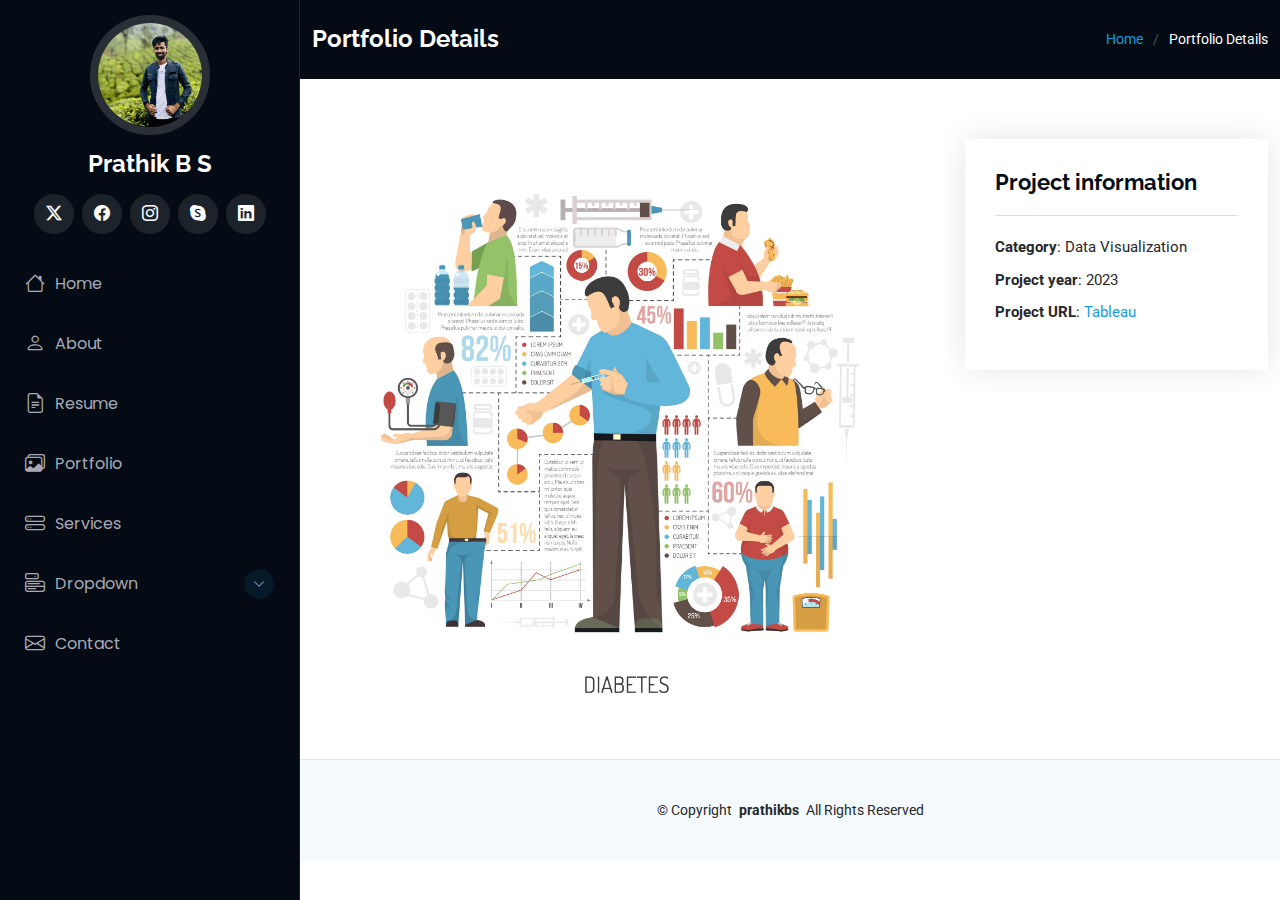
<file: portfolio-details.html>
<!DOCTYPE html>
<html lang="en">

<head>
  <meta charset="utf-8">
  <meta content="width=device-width, initial-scale=1.0" name="viewport">
  <title>Portfolio Details</title>
  <meta content="" name="description">
  <meta content="" name="keywords">

  <!-- Favicons -->
 

  <!-- Fonts -->
  <link href="https://fonts.googleapis.com" rel="preconnect">
  <link href="https://fonts.gstatic.com" rel="preconnect" crossorigin>
  <link href="https://fonts.googleapis.com/css2?family=Roboto:ital,wght@0,100;0,300;0,400;0,500;0,700;0,900;1,100;1,300;1,400;1,500;1,700;1,900&family=Poppins:ital,wght@0,100;0,200;0,300;0,400;0,500;0,600;0,700;0,800;0,900;1,100;1,200;1,300;1,400;1,500;1,600;1,700;1,800;1,900&family=Raleway:ital,wght@0,100;0,200;0,300;0,400;0,500;0,600;0,700;0,800;0,900;1,100;1,200;1,300;1,400;1,500;1,600;1,700;1,800;1,900&display=swap" rel="stylesheet">

  <!-- Vendor CSS Files -->
  <link href="assets/vendor/bootstrap/css/bootstrap.min.css" rel="stylesheet">
  <link href="assets/vendor/bootstrap-icons/bootstrap-icons.css" rel="stylesheet">
  <link href="assets/vendor/aos/aos.css" rel="stylesheet">
  <link href="assets/vendor/glightbox/css/glightbox.min.css" rel="stylesheet">
  <link href="assets/vendor/swiper/swiper-bundle.min.css" rel="stylesheet">

  <!-- Main CSS File -->
  <link href="assets/css/main.css" rel="stylesheet">

  <!-- =======================================================
  * Template Name: iPortfolio
  * Template URL: https://bootstrapmade.com/iportfolio-bootstrap-portfolio-websites-template/
  * Updated: Jun 29 2024 with Bootstrap v5.3.3
  * Author: BootstrapMade.com
  * License: https://bootstrapmade.com/license/
  ======================================================== -->
</head>

<body class="portfolio-details-page">

  <header id="header" class="header dark-background d-flex flex-column">
    <i class="header-toggle d-xl-none bi bi-list"></i>

    <div class="profile-img">
      <img src="assets/img/portfolio/IMG_1587.JPG" alt="" class="img-fluid rounded-circle">
    </div>

    <a href="index.html" class="logo d-flex align-items-center justify-content-center">
      <!-- Uncomment the line below if you also wish to use an image logo -->
      <!-- <img src="assets/img/logo.png" alt=""> -->
      <h1 class="sitename">Prathik B S</h1>
    </a>

    <div class="social-links text-center">
      <a href="#" class="twitter"><i class="bi bi-twitter-x"></i></a>
      <a href="#" class="facebook"><i class="bi bi-facebook"></i></a>
      <a href="#" class="instagram"><i class="bi bi-instagram"></i></a>
      <a href="#" class="google-plus"><i class="bi bi-skype"></i></a>
      <a href="#" class="linkedin"><i class="bi bi-linkedin"></i></a>
    </div>

    <nav id="navmenu" class="navmenu">
      <ul>
        <li><a href="#hero"><i class="bi bi-house navicon"></i>Home</a></li>
        <li><a href="#about"><i class="bi bi-person navicon"></i> About</a></li>
        <li><a href="#resume"><i class="bi bi-file-earmark-text navicon"></i> Resume</a></li>
        <li><a href="#portfolio"><i class="bi bi-images navicon"></i> Portfolio</a></li>
        <li><a href="#services"><i class="bi bi-hdd-stack navicon"></i> Services</a></li>
        <li class="dropdown"><a href="#"><i class="bi bi-menu-button navicon"></i> <span>Dropdown</span> <i class="bi bi-chevron-down toggle-dropdown"></i></a>
          <ul>
            <li><a href="#">Dropdown 1</a></li>
            <li class="dropdown"><a href="#"><span>Deep Dropdown</span> <i class="bi bi-chevron-down toggle-dropdown"></i></a>
              <ul>
                <li><a href="#">Deep Dropdown 1</a></li>
                <li><a href="#">Deep Dropdown 2</a></li>
                <li><a href="#">Deep Dropdown 3</a></li>
                <li><a href="#">Deep Dropdown 4</a></li>
                <li><a href="#">Deep Dropdown 5</a></li>
              </ul>
            </li>
            <li><a href="#">Dropdown 2</a></li>
            <li><a href="#">Dropdown 3</a></li>
            <li><a href="#">Dropdown 4</a></li>
          </ul>
        </li>
        <li><a href="#contact"><i class="bi bi-envelope navicon"></i> Contact</a></li>
      </ul>
    </nav>

  </header>

  <main class="main">

    <!-- Page Title -->
    <div class="page-title dark-background">
      <div class="container d-lg-flex justify-content-between align-items-center">
        <h1 class="mb-2 mb-lg-0">Portfolio Details</h1>
        <nav class="breadcrumbs">
          <ol>
            <li><a href="index.html">Home</a></li>
            <li class="current">Portfolio Details</li>
          </ol>
        </nav>
      </div>
    </div><!-- End Page Title -->

    <!-- Portfolio Details Section -->
    <section id="portfolio-details" class="portfolio-details section">

      <div class="container" data-aos="fade-up" data-aos-delay="100">

        <div class="row gy-4">

          <div class="col-lg-8">
            <div class="portfolio-details-slider swiper init-swiper">

              <script type="application/json" class="swiper-config">
                {
                  "loop": true,
                  "speed": 600,
                  "autoplay": {
                    "delay": 5000
                  },
                  "slidesPerView": "auto",
                  "pagination": {
                    "el": ".swiper-pagination",
                    "type": "bullets",
                    "clickable": true
                  }
                }
              </script>

              <div class="swiper-wrapper align-items-center">

                <div class="swiper-slide">
                  <img src="assets/img/portfolio/diabities.jpg" alt="">
                </div>

                
  <!-- 
                  <div class="swiper-slide">
                    <img src="assets/img/portfolio/product-1.jpg" alt="">
                  </div>

                  <div class="swiper-slide">
                    <img src="assets/img/portfolio/branding-1.jpg" alt="">
                  </div>

                  <div class="swiper-slide">
                    <img src="assets/img/portfolio/books-1.jpg" alt="">
                  </div> -->

              </div>
              <div class="swiper-pagination"></div>
            </div>
          </div>

          <div class="col-lg-4">
            <div class="portfolio-info" data-aos="fade-up" data-aos-delay="200">
              <h3>Project information</h3>
              <ul>
                <li><strong>Category</strong>: Data Visualization</li>
                
                <li><strong>Project year</strong>: 2023</li>
                <li><strong>Project URL</strong>: <a href="https://public.tableau.com/app/profile/prathik.b.s.gowda/viz/Capstone-HealthcarePGP-Diabetesdatadashboard_17279298898590/Dashboard1#1" target="_blank">Tableau</a></li>
              </ul>
            </div>
            <div class="portfolio-description" data-aos="fade-up" data-aos-delay="300">
            </div>
          </div>
        </div>   
      </div>

    </section><!-- /Portfolio Details Section -->

  </main>

  <footer id="footer" class="footer position-relative light-background">

    <div class="container">
      <div class="copyright text-center ">
        <p>© <span>Copyright</span> <strong class="px-1 sitename">prathikbs</strong> <span>All Rights Reserved</span></p>
      </div>

    </div>

  </footer>

  <!-- Scroll Top -->
  <a href="#" id="scroll-top" class="scroll-top d-flex align-items-center justify-content-center"><i class="bi bi-arrow-up-short"></i></a>

  <!-- Preloader -->
  <div id="preloader"></div>

  <!-- Vendor JS Files -->
  <script src="assets/vendor/bootstrap/js/bootstrap.bundle.min.js"></script>
  <script src="assets/vendor/php-email-form/validate.js"></script>
  <script src="assets/vendor/aos/aos.js"></script>
  <script src="assets/vendor/typed.js/typed.umd.js"></script>
  <script src="assets/vendor/purecounter/purecounter_vanilla.js"></script>
  <script src="assets/vendor/waypoints/noframework.waypoints.js"></script>
  <script src="assets/vendor/glightbox/js/glightbox.min.js"></script>
  <script src="assets/vendor/imagesloaded/imagesloaded.pkgd.min.js"></script>
  <script src="assets/vendor/isotope-layout/isotope.pkgd.min.js"></script>
  <script src="assets/vendor/swiper/swiper-bundle.min.js"></script>

  <!-- Main JS File -->
  <script src="assets/js/main.js"></script>

</body>

</html>
</file>
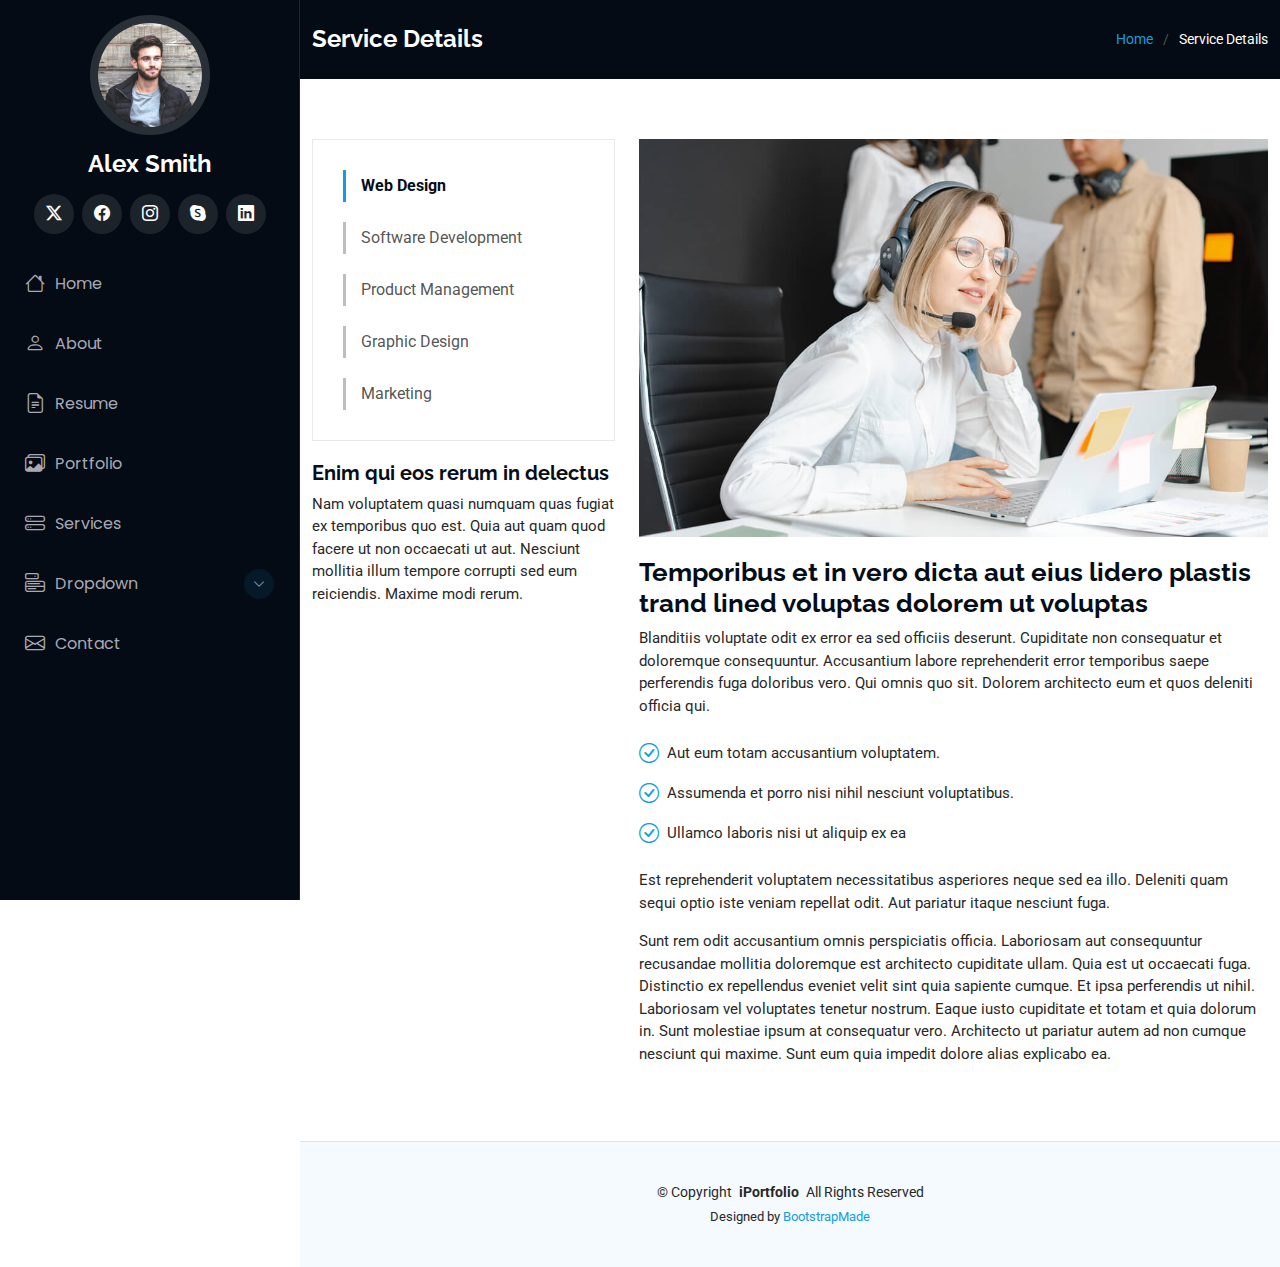
<file: service-details.html>
<!DOCTYPE html>
<html lang="en">

<head>
  <meta charset="utf-8">
  <meta content="width=device-width, initial-scale=1.0" name="viewport">
  <title>Service Details - iPortfolio Bootstrap Template</title>
  <meta content="" name="description">
  <meta content="" name="keywords">

  <!-- Favicons -->
  <link href="assets/img/favicon.png" rel="icon">
  <link href="assets/img/apple-touch-icon.png" rel="apple-touch-icon">

  <!-- Fonts -->
  <link href="https://fonts.googleapis.com" rel="preconnect">
  <link href="https://fonts.gstatic.com" rel="preconnect" crossorigin>
  <link href="https://fonts.googleapis.com/css2?family=Roboto:ital,wght@0,100;0,300;0,400;0,500;0,700;0,900;1,100;1,300;1,400;1,500;1,700;1,900&family=Poppins:ital,wght@0,100;0,200;0,300;0,400;0,500;0,600;0,700;0,800;0,900;1,100;1,200;1,300;1,400;1,500;1,600;1,700;1,800;1,900&family=Raleway:ital,wght@0,100;0,200;0,300;0,400;0,500;0,600;0,700;0,800;0,900;1,100;1,200;1,300;1,400;1,500;1,600;1,700;1,800;1,900&display=swap" rel="stylesheet">

  <!-- Vendor CSS Files -->
  <link href="assets/vendor/bootstrap/css/bootstrap.min.css" rel="stylesheet">
  <link href="assets/vendor/bootstrap-icons/bootstrap-icons.css" rel="stylesheet">
  <link href="assets/vendor/aos/aos.css" rel="stylesheet">
  <link href="assets/vendor/glightbox/css/glightbox.min.css" rel="stylesheet">
  <link href="assets/vendor/swiper/swiper-bundle.min.css" rel="stylesheet">

  <!-- Main CSS File -->
  <link href="assets/css/main.css" rel="stylesheet">

  <!-- =======================================================
  * Template Name: iPortfolio
  * Template URL: https://bootstrapmade.com/iportfolio-bootstrap-portfolio-websites-template/
  * Updated: Jun 29 2024 with Bootstrap v5.3.3
  * Author: BootstrapMade.com
  * License: https://bootstrapmade.com/license/
  ======================================================== -->
</head>

<body class="service-details-page">

  <header id="header" class="header dark-background d-flex flex-column">
    <i class="header-toggle d-xl-none bi bi-list"></i>

    <div class="profile-img">
      <img src="assets/img/my-profile-img.jpg" alt="" class="img-fluid rounded-circle">
    </div>

    <a href="index.html" class="logo d-flex align-items-center justify-content-center">
      <!-- Uncomment the line below if you also wish to use an image logo -->
      <!-- <img src="assets/img/logo.png" alt=""> -->
      <h1 class="sitename">Alex Smith</h1>
    </a>

    <div class="social-links text-center">
      <a href="#" class="twitter"><i class="bi bi-twitter-x"></i></a>
      <a href="#" class="facebook"><i class="bi bi-facebook"></i></a>
      <a href="#" class="instagram"><i class="bi bi-instagram"></i></a>
      <a href="#" class="google-plus"><i class="bi bi-skype"></i></a>
      <a href="#" class="linkedin"><i class="bi bi-linkedin"></i></a>
    </div>

    <nav id="navmenu" class="navmenu">
      <ul>
        <li><a href="#hero"><i class="bi bi-house navicon"></i>Home</a></li>
        <li><a href="#about"><i class="bi bi-person navicon"></i> About</a></li>
        <li><a href="#resume"><i class="bi bi-file-earmark-text navicon"></i> Resume</a></li>
        <li><a href="#portfolio"><i class="bi bi-images navicon"></i> Portfolio</a></li>
        <li><a href="#services"><i class="bi bi-hdd-stack navicon"></i> Services</a></li>
        <li class="dropdown"><a href="#"><i class="bi bi-menu-button navicon"></i> <span>Dropdown</span> <i class="bi bi-chevron-down toggle-dropdown"></i></a>
          <ul>
            <li><a href="#">Dropdown 1</a></li>
            <li class="dropdown"><a href="#"><span>Deep Dropdown</span> <i class="bi bi-chevron-down toggle-dropdown"></i></a>
              <ul>
                <li><a href="#">Deep Dropdown 1</a></li>
                <li><a href="#">Deep Dropdown 2</a></li>
                <li><a href="#">Deep Dropdown 3</a></li>
                <li><a href="#">Deep Dropdown 4</a></li>
                <li><a href="#">Deep Dropdown 5</a></li>
              </ul>
            </li>
            <li><a href="#">Dropdown 2</a></li>
            <li><a href="#">Dropdown 3</a></li>
            <li><a href="#">Dropdown 4</a></li>
          </ul>
        </li>
        <li><a href="#contact"><i class="bi bi-envelope navicon"></i> Contact</a></li>
      </ul>
    </nav>

  </header>

  <main class="main">

    <!-- Page Title -->
    <div class="page-title dark-background">
      <div class="container d-lg-flex justify-content-between align-items-center">
        <h1 class="mb-2 mb-lg-0">Service Details</h1>
        <nav class="breadcrumbs">
          <ol>
            <li><a href="index.html">Home</a></li>
            <li class="current">Service Details</li>
          </ol>
        </nav>
      </div>
    </div><!-- End Page Title -->

    <!-- Service Details Section -->
    <section id="service-details" class="service-details section">

      <div class="container">

        <div class="row gy-4">

          <div class="col-lg-4" data-aos="fade-up" data-aos-delay="100">
            <div class="services-list">
              <a href="#" class="active">Web Design</a>
              <a href="#">Software Development</a>
              <a href="#">Product Management</a>
              <a href="#">Graphic Design</a>
              <a href="#">Marketing</a>
            </div>

            <h4>Enim qui eos rerum in delectus</h4>
            <p>Nam voluptatem quasi numquam quas fugiat ex temporibus quo est. Quia aut quam quod facere ut non occaecati ut aut. Nesciunt mollitia illum tempore corrupti sed eum reiciendis. Maxime modi rerum.</p>
          </div>

          <div class="col-lg-8" data-aos="fade-up" data-aos-delay="200">
            <img src="assets/img/services.jpg" alt="" class="img-fluid services-img">
            <h3>Temporibus et in vero dicta aut eius lidero plastis trand lined voluptas dolorem ut voluptas</h3>
            <p>
              Blanditiis voluptate odit ex error ea sed officiis deserunt. Cupiditate non consequatur et doloremque consequuntur. Accusantium labore reprehenderit error temporibus saepe perferendis fuga doloribus vero. Qui omnis quo sit. Dolorem architecto eum et quos deleniti officia qui.
            </p>
            <ul>
              <li><i class="bi bi-check-circle"></i> <span>Aut eum totam accusantium voluptatem.</span></li>
              <li><i class="bi bi-check-circle"></i> <span>Assumenda et porro nisi nihil nesciunt voluptatibus.</span></li>
              <li><i class="bi bi-check-circle"></i> <span>Ullamco laboris nisi ut aliquip ex ea</span></li>
            </ul>
            <p>
              Est reprehenderit voluptatem necessitatibus asperiores neque sed ea illo. Deleniti quam sequi optio iste veniam repellat odit. Aut pariatur itaque nesciunt fuga.
            </p>
            <p>
              Sunt rem odit accusantium omnis perspiciatis officia. Laboriosam aut consequuntur recusandae mollitia doloremque est architecto cupiditate ullam. Quia est ut occaecati fuga. Distinctio ex repellendus eveniet velit sint quia sapiente cumque. Et ipsa perferendis ut nihil. Laboriosam vel voluptates tenetur nostrum. Eaque iusto cupiditate et totam et quia dolorum in. Sunt molestiae ipsum at consequatur vero. Architecto ut pariatur autem ad non cumque nesciunt qui maxime. Sunt eum quia impedit dolore alias explicabo ea.
            </p>
          </div>

        </div>

      </div>

    </section><!-- /Service Details Section -->

  </main>

  <footer id="footer" class="footer position-relative light-background">

    <div class="container">
      <div class="copyright text-center ">
        <p>© <span>Copyright</span> <strong class="px-1 sitename">iPortfolio</strong> <span>All Rights Reserved</span></p>
      </div>
      <div class="credits">
        <!-- All the links in the footer should remain intact. -->
        <!-- You can delete the links only if you've purchased the pro version. -->
        <!-- Licensing information: https://bootstrapmade.com/license/ -->
        <!-- Purchase the pro version with working PHP/AJAX contact form: [buy-url] -->
        Designed by <a href="https://bootstrapmade.com/">BootstrapMade</a>
      </div>
    </div>

  </footer>

  <!-- Scroll Top -->
  <a href="#" id="scroll-top" class="scroll-top d-flex align-items-center justify-content-center"><i class="bi bi-arrow-up-short"></i></a>

  <!-- Preloader -->
  <div id="preloader"></div>

  <!-- Vendor JS Files -->
  <script src="assets/vendor/bootstrap/js/bootstrap.bundle.min.js"></script>
  <script src="assets/vendor/php-email-form/validate.js"></script>
  <script src="assets/vendor/aos/aos.js"></script>
  <script src="assets/vendor/typed.js/typed.umd.js"></script>
  <script src="assets/vendor/purecounter/purecounter_vanilla.js"></script>
  <script src="assets/vendor/waypoints/noframework.waypoints.js"></script>
  <script src="assets/vendor/glightbox/js/glightbox.min.js"></script>
  <script src="assets/vendor/imagesloaded/imagesloaded.pkgd.min.js"></script>
  <script src="assets/vendor/isotope-layout/isotope.pkgd.min.js"></script>
  <script src="assets/vendor/swiper/swiper-bundle.min.js"></script>

  <!-- Main JS File -->
  <script src="assets/js/main.js"></script>

</body>

</html>
</file>
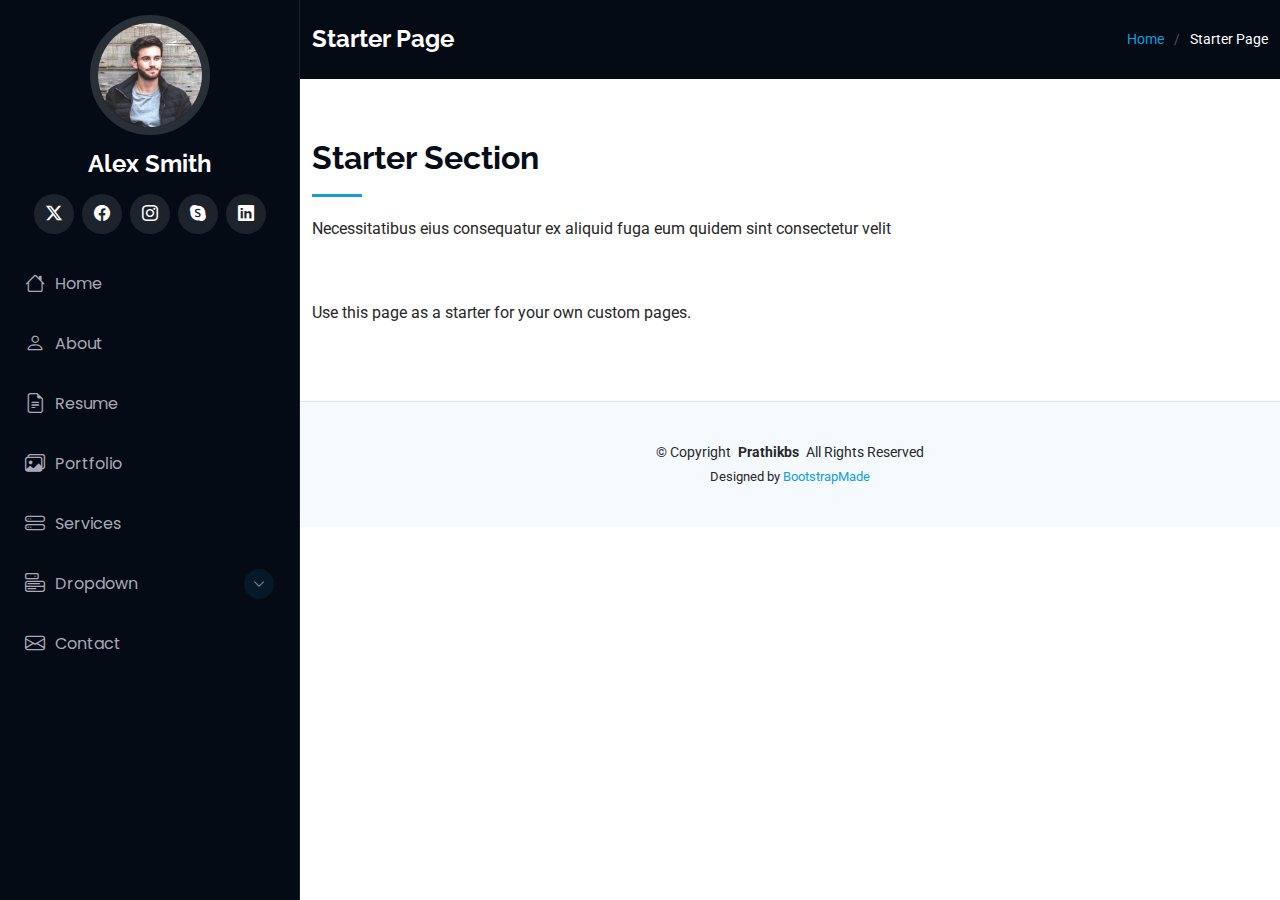
<file: start.html>
<!DOCTYPE html>
<html lang="en">

<head>
  <meta charset="utf-8">
  <meta content="width=device-width, initial-scale=1.0" name="viewport">
  <title>Starter Page - iPortfolio Bootstrap Template</title>
  <meta content="" name="description">
  <meta content="" name="keywords">

  <!-- Favicons -->
  <link href="assets/img/favicon.png" rel="icon">
  <link href="assets/img/apple-touch-icon.png" rel="apple-touch-icon">

  <!-- Fonts -->
  <link href="https://fonts.googleapis.com" rel="preconnect">
  <link href="https://fonts.gstatic.com" rel="preconnect" crossorigin>
  <link href="https://fonts.googleapis.com/css2?family=Roboto:ital,wght@0,100;0,300;0,400;0,500;0,700;0,900;1,100;1,300;1,400;1,500;1,700;1,900&family=Poppins:ital,wght@0,100;0,200;0,300;0,400;0,500;0,600;0,700;0,800;0,900;1,100;1,200;1,300;1,400;1,500;1,600;1,700;1,800;1,900&family=Raleway:ital,wght@0,100;0,200;0,300;0,400;0,500;0,600;0,700;0,800;0,900;1,100;1,200;1,300;1,400;1,500;1,600;1,700;1,800;1,900&display=swap" rel="stylesheet">

  <!-- Vendor CSS Files -->
  <link href="assets/vendor/bootstrap/css/bootstrap.min.css" rel="stylesheet">
  <link href="assets/vendor/bootstrap-icons/bootstrap-icons.css" rel="stylesheet">
  <link href="assets/vendor/aos/aos.css" rel="stylesheet">
  <link href="assets/vendor/glightbox/css/glightbox.min.css" rel="stylesheet">
  <link href="assets/vendor/swiper/swiper-bundle.min.css" rel="stylesheet">

  <!-- Main CSS File -->
  <link href="assets/css/main.css" rel="stylesheet">

  <!-- =======================================================
  * Template Name: iPortfolio
  * Template URL: https://bootstrapmade.com/iportfolio-bootstrap-portfolio-websites-template/
  * Updated: Jun 29 2024 with Bootstrap v5.3.3
  * Author: BootstrapMade.com
  * License: https://bootstrapmade.com/license/
  ======================================================== -->
</head>

<body class="starter-page-page">

  <header id="header" class="header dark-background d-flex flex-column">
    <i class="header-toggle d-xl-none bi bi-list"></i>

    <div class="profile-img">
      <img src="assets/img/my-profile-img.jpg" alt="" class="img-fluid rounded-circle">
    </div>

    <a href="index.html" class="logo d-flex align-items-center justify-content-center">
      <!-- Uncomment the line below if you also wish to use an image logo -->
      <!-- <img src="assets/img/logo.png" alt=""> -->
      <h1 class="sitename">Alex Smith</h1>
    </a>

    <div class="social-links text-center">
      <a href="#" class="twitter"><i class="bi bi-twitter-x"></i></a>
      <a href="#" class="facebook"><i class="bi bi-facebook"></i></a>
      <a href="#" class="instagram"><i class="bi bi-instagram"></i></a>
      <a href="#" class="google-plus"><i class="bi bi-skype"></i></a>
      <a href="#" class="linkedin"><i class="bi bi-linkedin"></i></a>
    </div>

    <nav id="navmenu" class="navmenu">
      <ul>
        <li><a href="#hero"><i class="bi bi-house navicon"></i>Home</a></li>
        <li><a href="#about"><i class="bi bi-person navicon"></i> About</a></li>
        <li><a href="#resume"><i class="bi bi-file-earmark-text navicon"></i> Resume</a></li>
        <li><a href="#portfolio"><i class="bi bi-images navicon"></i> Portfolio</a></li>
        <li><a href="#services"><i class="bi bi-hdd-stack navicon"></i> Services</a></li>
        <li class="dropdown"><a href="#"><i class="bi bi-menu-button navicon"></i> <span>Dropdown</span> <i class="bi bi-chevron-down toggle-dropdown"></i></a>
          <ul>
            <li><a href="#">Dropdown 1</a></li>
            <li class="dropdown"><a href="#"><span>Deep Dropdown</span> <i class="bi bi-chevron-down toggle-dropdown"></i></a>
              <ul>
                <li><a href="#">Deep Dropdown 1</a></li>
                <li><a href="#">Deep Dropdown 2</a></li>
                <li><a href="#">Deep Dropdown 3</a></li>
                <li><a href="#">Deep Dropdown 4</a></li>
                <li><a href="#">Deep Dropdown 5</a></li>
              </ul>
            </li>
            <li><a href="#">Dropdown 2</a></li>
            <li><a href="#">Dropdown 3</a></li>
            <li><a href="#">Dropdown 4</a></li>
          </ul>
        </li>
        <li><a href="#contact"><i class="bi bi-envelope navicon"></i> Contact</a></li>
      </ul>
    </nav>

  </header>

  <main class="main">

    <!-- Page Title -->
    <div class="page-title dark-background">
      <div class="container d-lg-flex justify-content-between align-items-center">
        <h1 class="mb-2 mb-lg-0">Starter Page</h1>
        <nav class="breadcrumbs">
          <ol>
            <li><a href="index.html">Home</a></li>
            <li class="current">Starter Page</li>
          </ol>
        </nav>
      </div>
    </div><!-- End Page Title -->

    <!-- Starter Section Section -->
    <section id="starter-section" class="starter-section section">

      <!-- Section Title -->
      <div class="container section-title" data-aos="fade-up">
        <h2>Starter Section</h2>
        <p>Necessitatibus eius consequatur ex aliquid fuga eum quidem sint consectetur velit</p>
      </div><!-- End Section Title -->

      <div class="container" data-aos="fade-up">
        <p>Use this page as a starter for your own custom pages.</p>
      </div>

    </section><!-- /Starter Section Section -->

  </main>

  <footer id="footer" class="footer position-relative light-background">

    <div class="container">
      <div class="copyright text-center ">
        <p>© <span>Copyright</span> <strong class="px-1 sitename">Prathikbs</strong> <span>All Rights Reserved</span></p>
      </div>
      <div class="credits">
        <!-- All the links in the footer should remain intact. -->
        <!-- You can delete the links only if you've purchased the pro version. -->
        <!-- Licensing information: https://bootstrapmade.com/license/ -->
        <!-- Purchase the pro version with working PHP/AJAX contact form: [buy-url] -->
        Designed by <a href="https://bootstrapmade.com/">BootstrapMade</a>
      </div>
    </div>

  </footer>

  <!-- Scroll Top -->
  <a href="#" id="scroll-top" class="scroll-top d-flex align-items-center justify-content-center"><i class="bi bi-arrow-up-short"></i></a>

  <!-- Preloader -->
  <div id="preloader"></div>

  <!-- Vendor JS Files -->
  <script src="assets/vendor/bootstrap/js/bootstrap.bundle.min.js"></script>
  <script src="assets/vendor/php-email-form/validate.js"></script>
  <script src="assets/vendor/aos/aos.js"></script>
  <script src="assets/vendor/typed.js/typed.umd.js"></script>
  <script src="assets/vendor/purecounter/purecounter_vanilla.js"></script>
  <script src="assets/vendor/waypoints/noframework.waypoints.js"></script>
  <script src="assets/vendor/glightbox/js/glightbox.min.js"></script>
  <script src="assets/vendor/imagesloaded/imagesloaded.pkgd.min.js"></script>
  <script src="assets/vendor/isotope-layout/isotope.pkgd.min.js"></script>
  <script src="assets/vendor/swiper/swiper-bundle.min.js"></script>

  <!-- Main JS File -->
  <script src="assets/js/main.js"></script>

</body>

</html>
</file>
<file: assets/css/main.css>
/**
* Template Name: iPortfolio
* Template URL: https://bootstrapmade.com/iportfolio-bootstrap-portfolio-websites-template/
* Updated: Jun 29 2024 with Bootstrap v5.3.3
* Author: BootstrapMade.com
* License: https://bootstrapmade.com/license/
*/

/*--------------------------------------------------------------
# Font & Color Variables
# Help: https://bootstrapmade.com/color-system/
--------------------------------------------------------------*/
/* Fonts */
:root {
  --default-font: "Roboto",  system-ui, -apple-system, "Segoe UI", Roboto, "Helvetica Neue", Arial, "Noto Sans", "Liberation Sans", sans-serif, "Apple Color Emoji", "Segoe UI Emoji", "Segoe UI Symbol", "Noto Color Emoji";
  --heading-font: "Raleway",  sans-serif;
  --nav-font: "Poppins",  sans-serif;
}

/* Global Colors - The following color variables are used throughout the website. Updating them here will change the color scheme of the entire website */
:root { 
  --background-color: #ffffff; /* Background color for the entire website, including individual sections */
  --default-color: #272829; /* Default color used for the majority of the text content across the entire website */
  --heading-color: #050d18; /* Color for headings, subheadings and title throughout the website */
  --accent-color: #149ddd; /* Accent color that represents your brand on the website. It's used for buttons, links, and other elements that need to stand out */
  --surface-color: #ffffff; /* The surface color is used as a background of boxed elements within sections, such as cards, icon boxes, or other elements that require a visual separation from the global background. */
  --contrast-color: #ffffff; /* Contrast color for text, ensuring readability against backgrounds of accent, heading, or default colors. */
}

/* Nav Menu Colors - The following color variables are used specifically for the navigation menu. They are separate from the global colors to allow for more customization options */
:root {
  --nav-color: #a8a9b4;  /* The default color of the main navmenu links */
  --nav-hover-color: #ffffff; /* Applied to main navmenu links when they are hovered over or active */
  --nav-mobile-background-color: #040b14; /* Used as the background color for mobile navigation menu */
  --nav-dropdown-background-color: #040b14; /* Used as the background color for dropdown items that appear when hovering over primary navigation items */
  --nav-dropdown-color: #a8a9b4; /* Used for navigation links of the dropdown items in the navigation menu. */
  --nav-dropdown-hover-color: #ffffff; /* Similar to --nav-hover-color, this color is applied to dropdown navigation links when they are hovered over. */
}

/* Color Presets - These classes override global colors when applied to any section or element, providing reuse of the sam color scheme. */

.light-background {
  --background-color: #f4fafd;
  --surface-color: #ffffff;
}

.dark-background {
  --background-color: #040b14;
  --default-color: #ffffff;
  --heading-color: #ffffff;
  --surface-color: #151f2b;
  --contrast-color: #ffffff;
}

/* Smooth scroll */
:root {
  scroll-behavior: smooth;
}

/*--------------------------------------------------------------
# General Styling & Shared Classes
--------------------------------------------------------------*/
body {
  color: var(--default-color);
  background-color: var(--background-color);
  font-family: var(--default-font);
}

a {
  color: var(--accent-color);
  text-decoration: none;
  transition: 0.3s;
}

a:hover {
  color: color-mix(in srgb, var(--accent-color), transparent 25%);
  text-decoration: none;
}

h1,
h2,
h3,
h4,
h5,
h6 {
  color: var(--heading-color);
  font-family: var(--heading-font);
}

/* PHP Email Form Messages
------------------------------*/
.php-email-form .error-message {
  display: none;
  background: #df1529;
  color: #ffffff;
  text-align: left;
  padding: 15px;
  margin-bottom: 24px;
  font-weight: 600;
}

.php-email-form .sent-message {
  display: none;
  color: #ffffff;
  background: #059652;
  text-align: center;
  padding: 15px;
  margin-bottom: 24px;
  font-weight: 600;
}

.php-email-form .loading {
  display: none;
  background: var(--surface-color);
  text-align: center;
  padding: 15px;
  margin-bottom: 24px;
}

.php-email-form .loading:before {
  content: "";
  display: inline-block;
  border-radius: 50%;
  width: 24px;
  height: 24px;
  margin: 0 10px -6px 0;
  border: 3px solid var(--accent-color);
  border-top-color: var(--surface-color);
  animation: php-email-form-loading 1s linear infinite;
}

@keyframes php-email-form-loading {
  0% {
    transform: rotate(0deg);
  }

  100% {
    transform: rotate(360deg);
  }
}

/*--------------------------------------------------------------
# Global Header
--------------------------------------------------------------*/
.header {
  color: var(--default-color);
  background-color: var(--background-color);
  position: fixed;
  top: 0;
  left: 0;
  bottom: 0;
  padding: 0 15px;
  width: 300px;
  transition: all ease-in-out 0.3s;
  overflow-y: auto;
  z-index: 997;
  border-right: 1px solid color-mix(in srgb, var(--default-color), transparent 90%);
}

.header .profile-img img {
  margin: 15px auto;
  display: block;
  width: 120px;
  border: 8px solid color-mix(in srgb, var(--default-color), transparent 85%);
}

.header .logo {
  line-height: 1;
  margin-bottom: 15px;
}

.header .logo img {
  max-height: 32px;
  margin-right: 8px;
}

.header .logo h1 {
  font-size: 24px;
  margin: 0;
  font-weight: 700;
  color: var(--heading-color);
}

.header .social-links {
  margin: 0 0 20px 0;
}

.header .social-links a {
  font-size: 16px;
  display: inline-flex;
  align-items: center;
  justify-content: center;
  background: color-mix(in srgb, var(--default-color), transparent 90%);
  color: var(--default-color);
  margin: 0 2px;
  border-radius: 50%;
  text-align: center;
  width: 40px;
  height: 40px;
  transition: 0.3s;
}

.header .social-links a:hover {
  color: var(--contrast-color);
  background: var(--accent-color);
}

@media (min-width: 1200px) {

  .header~main,
  .header~#footer {
    margin-left: 300px;
  }
}

@media (max-width: 1199px) {
  .header {
    left: -100%;
  }
}

.header.header-show {
  left: 0;
}

.header .header-toggle {
  color: var(--contrast-color);
  background-color: var(--accent-color);
  font-size: 22px;
  display: flex;
  align-items: center;
  justify-content: center;
  width: 70px;
  height: 70px;
  border-radius: 50%;
  cursor: pointer;
  position: fixed;
  top: 15px;
  right: 15px;
  z-index: 9999;
  transition: background-color 0.3s;
}

.header .header-toggle:hover {
  color: var(--contrast-color);
  background-color: color-mix(in srgb, var(--accent-color) 90%, white 15%);
}

/*--------------------------------------------------------------
# Navigation Menu
--------------------------------------------------------------*/
.mobile-nav-toggle {
  display: none;
}

.navmenu {
  padding: 0;
  z-index: 9997;
}

.navmenu ul {
  list-style: none;
  padding: 0 0 20px 0;
  margin: 0;
}

.navmenu a,
.navmenu a:focus {
  color: var(--nav-color);
  padding: 15px 10px;
  font-family: var(--nav-font);
  font-size: 16px;
  font-weight: 400;
  display: flex;
  align-items: center;
  white-space: nowrap;
  transition: 0.3s;
  width: 100%;
}

.navmenu a .navicon,
.navmenu a:focus .navicon {
  font-size: 20px;
  margin-right: 10px;
}

.navmenu a .toggle-dropdown,
.navmenu a:focus .toggle-dropdown {
  font-size: 12px;
  line-height: 0;
  margin-left: auto;
  width: 30px;
  height: 30px;
  display: flex;
  align-items: center;
  justify-content: center;
  border-radius: 50%;
  transition: 0.3s;
  flex-shrink: 0;
  background-color: color-mix(in srgb, var(--accent-color), transparent 90%);
}

.navmenu a .toggle-dropdown:hover,
.navmenu a:focus .toggle-dropdown:hover {
  background-color: var(--accent-color);
  color: var(--contrast-color);
}

.navmenu a:hover,
.navmenu .active,
.navmenu .active:focus {
  color: var(--nav-hover-color);
}

.navmenu a:hover .navicon,
.navmenu .active .navicon,
.navmenu .active:focus .navicon {
  color: var(--accent-color);
}

.navmenu .active .toggle-dropdown,
.navmenu .active:focus .toggle-dropdown {
  background-color: var(--accent-color);
  color: var(--contrast-color);
  transform: rotate(180deg);
}

.navmenu .dropdown {
  display: block;
}

.navmenu .dropdown a,
.navmenu .dropdown a:focus {
  color: --nav-dropdown-color;
}

.navmenu .dropdown a:hover,
.navmenu .dropdown .active,
.navmenu .dropdown .active:focus {
  color: var(--nav-dropdown-hover-color);
}

.navmenu .dropdown ul {
  position: static;
  display: none;
  z-index: 99;
  padding: 5px 10px;
  margin: 5px 10px;
  background-color: var(--nav-dropdown-background-color);
  border: 1px solid color-mix(in srgb, var(--default-color), transparent 90%);
  box-shadow: none;
  transition: all 0.5s ease-in-out;
}

.navmenu .dropdown ul ul {
  background-color: rgba(33, 37, 41, 0.1);
}

.navmenu .dropdown>.dropdown-active {
  display: block;
  background-color: rgba(33, 37, 41, 0.03);
}

/*--------------------------------------------------------------
# Global Footer
--------------------------------------------------------------*/
.footer {
  color: var(--default-color);
  background-color: var(--background-color);
  font-size: 14px;
  padding: 40px 0;
  position: relative;
  border-top: 1px solid color-mix(in srgb, var(--default-color), transparent 90%);
}

.footer .copyright p {
  margin-bottom: 0;
}

.footer .credits {
  margin-top: 4px;
  font-size: 13px;
  text-align: center;
}

/*--------------------------------------------------------------
# Preloader
--------------------------------------------------------------*/
#preloader {
  position: fixed;
  inset: 0;
  z-index: 999999;
  overflow: hidden;
  background: var(--background-color);
  transition: all 0.6s ease-out;
}

#preloader:before {
  content: "";
  position: fixed;
  top: calc(50% - 30px);
  left: calc(50% - 30px);
  border: 6px solid #ffffff;
  border-color: var(--accent-color) transparent var(--accent-color) transparent;
  border-radius: 50%;
  width: 60px;
  height: 60px;
  animation: animate-preloader 1.5s linear infinite;
}

@keyframes animate-preloader {
  0% {
    transform: rotate(0deg);
  }

  100% {
    transform: rotate(360deg);
  }
}

/*--------------------------------------------------------------
# Scroll Top Button
--------------------------------------------------------------*/
.scroll-top {
  position: fixed;
  visibility: hidden;
  opacity: 0;
  right: 15px;
  bottom: -15px;
  z-index: 99999;
  background-color: var(--accent-color);
  width: 44px;
  height: 44px;
  border-radius: 50px;
  transition: all 0.4s;
}

.scroll-top i {
  font-size: 24px;
  color: var(--contrast-color);
  line-height: 0;
}

.scroll-top:hover {
  background-color: color-mix(in srgb, var(--accent-color), transparent 20%);
  color: var(--contrast-color);
}

.scroll-top.active {
  visibility: visible;
  opacity: 1;
  bottom: 15px;
}

/*--------------------------------------------------------------
# Disable aos animation delay on mobile devices
--------------------------------------------------------------*/
@media screen and (max-width: 768px) {
  [data-aos-delay] {
    transition-delay: 0 !important;
  }
}

/*--------------------------------------------------------------
# Global Page Titles & Breadcrumbs
--------------------------------------------------------------*/
.page-title {
  color: var(--default-color);
  background-color: var(--background-color);
  padding: 25px 0;
  position: relative;
}

.page-title h1 {
  font-size: 24px;
  font-weight: 700;
}

.page-title .breadcrumbs ol {
  display: flex;
  flex-wrap: wrap;
  list-style: none;
  padding: 0;
  margin: 0;
  font-size: 14px;
  font-weight: 400;
}

.page-title .breadcrumbs ol li+li {
  padding-left: 10px;
}

.page-title .breadcrumbs ol li+li::before {
  content: "/";
  display: inline-block;
  padding-right: 10px;
  color: color-mix(in srgb, var(--default-color), transparent 70%);
}

/*--------------------------------------------------------------
# Global Sections
--------------------------------------------------------------*/
section,
.section {
  color: var(--default-color);
  background-color: var(--background-color);
  padding: 60px 0;
  overflow: clip;
}

/*--------------------------------------------------------------
# Global Section Titles
--------------------------------------------------------------*/
.section-title {
  padding-bottom: 60px;
  position: relative;
}

.section-title h2 {
  font-size: 32px;
  font-weight: 700;
  margin-bottom: 20px;
  padding-bottom: 20px;
  position: relative;
}

.section-title h2:after {
  content: "";
  position: absolute;
  display: block;
  width: 50px;
  height: 3px;
  background: var(--accent-color);
  left: 0;
  bottom: 0;
}

.section-title p {
  margin-bottom: 0;
}

/*--------------------------------------------------------------
# Hero Section
--------------------------------------------------------------*/
.hero {
  width: 100%;
  min-height: 100vh;
  position: relative;
  padding: 80px 0;
  display: flex;
  align-items: center;
  justify-content: center;
}

.hero img {
  position: absolute;
  inset: 0;
  display: block;
  width: 100%;
  height: 100%;
  object-fit: cover;
  z-index: 1;
}

.hero:before {
  content: "";
  background: color-mix(in srgb, var(--background-color), transparent 70%);
  position: absolute;
  inset: 0;
  z-index: 2;
}

.hero .container {
  position: relative;
  z-index: 3;
}

.hero h2 {
  margin: 0;
  font-size: 64px;
  font-weight: 700;
}

.hero p {
  margin: 5px 0 0 0;
  font-size: 26px;
}

.hero p span {
  letter-spacing: 1px;
  border-bottom: 2px solid var(--accent-color);
}

.hero .social-links {
  margin-top: 25px;
}

.hero .social-links a {
  font-size: 24px;
  display: inline-block;
  color: color-mix(in srgb, var(--default-color), transparent 50%);
  line-height: 1;
  margin-right: 20px;
  transition: 0.3s;
}

.hero .social-links a:hover {
  color: var(--accent-color);
}

@media (max-width: 768px) {
  .hero h2 {
    font-size: 32px;
  }

  .hero p {
    font-size: 20px;
  }
}

/*--------------------------------------------------------------
# About Section
--------------------------------------------------------------*/
.about .content h2 {
  font-weight: 700;
  font-size: 24px;
}

.about .content ul {
  list-style: none;
  padding: 0;
}

.about .content ul li {
  margin-bottom: 20px;
  display: flex;
  align-items: center;
}

.about .content ul strong {
  margin-right: 10px;
}

.about .content ul i {
  font-size: 16px;
  margin-right: 5px;
  color: var(--accent-color);
  line-height: 0;
}

/*--------------------------------------------------------------
# Stats Section
--------------------------------------------------------------*/
.stats .stats-item {
  padding: 30px;
  width: 100%;
}

.stats .stats-item i {
  color: var(--accent-color);
  display: block;
  font-size: 44px;
  float: left;
  line-height: 0;
}

.stats .stats-item .purecounter {
  color: var(--heading-color);
  font-size: 48px;
  line-height: 40px;
  display: block;
  font-weight: 700;
  margin-left: 60px;
}

.stats .stats-item p {
  color: color-mix(in srgb, var(--default-color), transparent 40%);
  padding: 15px 0 0 0;
  margin: 0 0 0 60px;
  font-family: var(--heading-font);
  font-size: 14px;
}

/*--------------------------------------------------------------
# Skills Section
--------------------------------------------------------------*/
.skills .progress {
  height: 60px;
  display: block;
  background: none;
  border-radius: 0;
}

.skills .progress .skill {
  color: var(--heading-color);
  padding: 0;
  margin: 0 0 6px 0;
  text-transform: uppercase;
  display: block;
  font-weight: 600;
  font-family: var(--heading-font);
}

.skills .progress .skill .val {
  float: right;
  font-style: normal;
}

.skills .progress-bar-wrap {
  background: color-mix(in srgb, var(--default-color), transparent 90%);
  height: 10px;
}

.skills .progress-bar {
  width: 1px;
  height: 10px;
  transition: 0.9s;
  background-color: var(--accent-color);
}

/*--------------------------------------------------------------
# Resume Section
--------------------------------------------------------------*/
.resume .resume-title {
  color: var(--heading-color);
  font-size: 26px;
  font-weight: 700;
  margin-top: 20px;
  margin-bottom: 20px;
}

.resume .resume-item {
  padding: 0 0 20px 20px;
  margin-top: -2px;
  border-left: 2px solid var(--accent-color);
  position: relative;
}

.resume .resume-item h4 {
  line-height: 18px;
  font-size: 18px;
  font-weight: 600;
  text-transform: uppercase;
  color: color-mix(in srgb, var(--default-color), transparent 20%);
  margin-bottom: 10px;
}

.resume .resume-item h5 {
  font-size: 16px;
  padding: 5px 15px;
  display: inline-block;
  font-weight: 600;
  margin-bottom: 10px;
}

.resume .resume-item ul {
  padding-left: 20px;
}

.resume .resume-item ul li {
  padding-bottom: 10px;
}

.resume .resume-item:last-child {
  padding-bottom: 0;
}

.resume .resume-item::before {
  content: "";
  position: absolute;
  width: 16px;
  height: 16px;
  border-radius: 50px;
  left: -9px;
  top: 0;
  background: var(--background-color);
  border: 2px solid var(--accent-color);
}

/*--------------------------------------------------------------
# Portfolio Section
--------------------------------------------------------------*/
.portfolio .portfolio-filters {
  padding: 0;
  margin: 0 auto 20px auto;
  list-style: none;
  text-align: center;
}

.portfolio .portfolio-filters li {
  cursor: pointer;
  display: inline-block;
  padding: 0;
  font-size: 14px;
  font-weight: 400;
  margin: 0 10px;
  line-height: 1;
  text-transform: uppercase;
  margin-bottom: 10px;
  transition: all 0.3s ease-in-out;
}

.portfolio .portfolio-filters li:hover,
.portfolio .portfolio-filters li.filter-active {
  color: var(--accent-color);
}

.portfolio .portfolio-filters li:first-child {
  margin-left: 0;
}

.portfolio .portfolio-filters li:last-child {
  margin-right: 0;
}

@media (max-width: 575px) {
  .portfolio .portfolio-filters li {
    font-size: 14px;
    margin: 0 5px;
  }
}

.portfolio .portfolio-content {
  position: relative;
  overflow: hidden;
}

.portfolio .portfolio-content img {
  transition: 0.3s;
}

.portfolio .portfolio-content .portfolio-info {
  opacity: 0;
  position: absolute;
  inset: 0;
  z-index: 3;
  transition: all ease-in-out 0.3s;
  background: rgba(0, 0, 0, 0.6);
  padding: 15px;
}

.portfolio .portfolio-content .portfolio-info h4 {
  font-size: 14px;
  padding: 5px 10px;
  font-weight: 400;
  color: #ffffff;
  display: inline-block;
  background-color: var(--accent-color);
}

.portfolio .portfolio-content .portfolio-info p {
  position: absolute;
  bottom: 10px;
  text-align: center;
  display: inline-block;
  left: 0;
  right: 0;
  font-size: 16px;
  font-weight: 600;
  color: rgba(255, 255, 255, 0.8);
}

.portfolio .portfolio-content .portfolio-info .preview-link,
.portfolio .portfolio-content .portfolio-info .details-link {
  position: absolute;
  left: calc(50% - 40px);
  font-size: 26px;
  top: calc(50% - 14px);
  color: #fff;
  transition: 0.3s;
  line-height: 1.2;
}

.portfolio .portfolio-content .portfolio-info .preview-link:hover,
.portfolio .portfolio-content .portfolio-info .details-link:hover {
  color: var(--accent-color);
}

.portfolio .portfolio-content .portfolio-info .details-link {
  left: 50%;
  font-size: 34px;
  line-height: 0;
}

.portfolio .portfolio-content:hover .portfolio-info {
  opacity: 1;
}

.portfolio .portfolio-content:hover img {
  transform: scale(1.1);
}

/*--------------------------------------------------------------
# Services Section
--------------------------------------------------------------*/
.services .service-item {
  position: relative;
}

.services .service-item .icon {
  background: var(--accent-color);
  display: flex;
  align-items: center;
  justify-content: center;
  width: 54px;
  height: 54px;
  border-radius: 50%;
  transition: 0.5s;
  border: 1px solid var(--accent-color);
  margin-right: 20px;
}

.services .service-item .icon i {
  color: var(--contrast-color);
  font-size: 24px;
  line-height: 0;
}

.services .service-item:hover .icon {
  background: var(--surface-color);
}

.services .service-item:hover .icon i {
  color: var(--accent-color);
}

.services .service-item .title {
  font-weight: 700;
  margin-bottom: 15px;
  font-size: 18px;
}

.services .service-item .title a {
  color: var(--heading-color);
}

.services .service-item .title a:hover {
  color: var(--accent-color);
}

.services .service-item .description {
  line-height: 24px;
  font-size: 14px;
}

/*--------------------------------------------------------------
# Testimonials Section
--------------------------------------------------------------*/
.testimonials .testimonials-carousel,
.testimonials .testimonials-slider {
  overflow: hidden;
}

.testimonials .testimonial-item {
  box-sizing: content-box;
  text-align: center;
  min-height: 320px;
}

.testimonials .testimonial-item .testimonial-img {
  width: 90px;
  border-radius: 50%;
  margin: 0 auto;
}

.testimonials .testimonial-item h3 {
  font-size: 18px;
  font-weight: bold;
  margin: 10px 0 5px 0;
}

.testimonials .testimonial-item h4 {
  font-size: 14px;
  color: color-mix(in srgb, var(--default-color), transparent 20%);
  margin: 0;
}

.testimonials .testimonial-item .quote-icon-left,
.testimonials .testimonial-item .quote-icon-right {
  color: color-mix(in srgb, var(--accent-color), transparent 40%);
  font-size: 26px;
  line-height: 0;
}

.testimonials .testimonial-item .quote-icon-left {
  display: inline-block;
  left: -5px;
  position: relative;
}

.testimonials .testimonial-item .quote-icon-right {
  display: inline-block;
  right: -5px;
  position: relative;
  top: 10px;
  transform: scale(-1, -1);
}

.testimonials .testimonial-item p {
  font-style: italic;
  margin: 0 15px 15px 15px;
  padding: 20px;
  background-color: var(--surface-color);
  position: relative;
  margin-bottom: 35px;
  border-radius: 6px;
  box-shadow: 0px 2px 15px rgba(0, 0, 0, 0.1);
}

.testimonials .testimonial-item p::after {
  content: "";
  width: 0;
  height: 0;
  border-top: 20px solid var(--surface-color);
  border-right: 20px solid transparent;
  border-left: 20px solid transparent;
  position: absolute;
  bottom: -20px;
  left: calc(50% - 20px);
}

.testimonials .swiper-wrapper {
  height: auto;
}

.testimonials .swiper-pagination {
  margin-top: 40px;
  position: relative;
}

.testimonials .swiper-pagination .swiper-pagination-bullet {
  width: 12px;
  height: 12px;
  background-color: var(--background-color);
  opacity: 1;
  border: 1px solid var(--accent-color);
}

.testimonials .swiper-pagination .swiper-pagination-bullet-active {
  background-color: var(--accent-color);
}

/*--------------------------------------------------------------
# Contact Section
--------------------------------------------------------------*/
.contact .info-wrap {
  background-color: var(--surface-color);
  box-shadow: 0px 0px 20px rgba(0, 0, 0, 0.1);
  padding: 30px;
}

@media (max-width: 575px) {
  .contact .info-wrap {
    padding: 20px;
  }
}

.contact .info-item {
  margin-bottom: 40px;
}

.contact .info-item i {
  font-size: 20px;
  color: var(--accent-color);
  background: color-mix(in srgb, var(--accent-color), transparent 92%);
  width: 44px;
  height: 44px;
  display: flex;
  justify-content: center;
  align-items: center;
  border-radius: 50px;
  transition: all 0.3s ease-in-out;
  margin-right: 15px;
}

.contact .info-item h3 {
  padding: 0;
  font-size: 18px;
  font-weight: 700;
  margin-bottom: 5px;
}

.contact .info-item p {
  padding: 0;
  margin-bottom: 0;
  font-size: 14px;
}

.contact .info-item:hover i {
  background: var(--accent-color);
  color: var(--contrast-color);
}

.contact .php-email-form {
  background-color: var(--surface-color);
  height: 100%;
  padding: 30px;
  box-shadow: 0px 0px 20px rgba(0, 0, 0, 0.1);
}

@media (max-width: 575px) {
  .contact .php-email-form {
    padding: 20px;
  }
}

.contact .php-email-form input[type=text],
.contact .php-email-form input[type=email],
.contact .php-email-form textarea {
  font-size: 14px;
  padding: 10px 15px;
  box-shadow: none;
  border-radius: 0;
  color: var(--default-color);
  background-color: var(--surface-color);
  border-color: color-mix(in srgb, var(--default-color), transparent 80%);
}

.contact .php-email-form input[type=text]:focus,
.contact .php-email-form input[type=email]:focus,
.contact .php-email-form textarea:focus {
  border-color: var(--accent-color);
}

.contact .php-email-form input[type=text]::placeholder,
.contact .php-email-form input[type=email]::placeholder,
.contact .php-email-form textarea::placeholder {
  color: color-mix(in srgb, var(--default-color), transparent 70%);
}

.contact .php-email-form button[type=submit] {
  color: var(--contrast-color);
  background: var(--accent-color);
  border: 0;
  padding: 10px 30px;
  transition: 0.4s;
  border-radius: 50px;
}

.contact .php-email-form button[type=submit]:hover {
  background: color-mix(in srgb, var(--accent-color), transparent 25%);
}

/*--------------------------------------------------------------
# Portfolio Details Section
--------------------------------------------------------------*/
.portfolio-details .portfolio-details-slider img {
  width: 100%;
}

.portfolio-details .portfolio-details-slider .swiper-pagination {
  margin-top: 20px;
  position: relative;
}

.portfolio-details .portfolio-details-slider .swiper-pagination .swiper-pagination-bullet {
  width: 12px;
  height: 12px;
  background-color: color-mix(in srgb, var(--default-color), transparent 85%);
  opacity: 1;
}

.portfolio-details .portfolio-details-slider .swiper-pagination .swiper-pagination-bullet-active {
  background-color: var(--accent-color);
}

.portfolio-details .portfolio-info {
  padding: 30px;
  box-shadow: 0px 0 30px rgba(0, 0, 0, 0.1);
}

.portfolio-details .portfolio-info h3 {
  font-size: 22px;
  font-weight: 700;
  margin-bottom: 20px;
  padding-bottom: 20px;
  border-bottom: 1px solid color-mix(in srgb, var(--default-color), transparent 85%);
}

.portfolio-details .portfolio-info ul {
  list-style: none;
  padding: 0;
  font-size: 15px;
}

.portfolio-details .portfolio-info ul li+li {
  margin-top: 10px;
}

.portfolio-details .portfolio-description {
  padding-top: 30px;
}

.portfolio-details .portfolio-description h2 {
  font-size: 26px;
  font-weight: 700;
  margin-bottom: 20px;
}

.portfolio-details .portfolio-description p {
  padding: 0;
  color: color-mix(in srgb, var(--default-color), transparent 30%);
}

/*--------------------------------------------------------------
# Service Details Section
--------------------------------------------------------------*/
.service-details .services-list {
  padding: 10px 30px;
  border: 1px solid color-mix(in srgb, var(--default-color), transparent 90%);
  margin-bottom: 20px;
}

.service-details .services-list a {
  display: block;
  line-height: 1;
  padding: 8px 0 8px 15px;
  border-left: 3px solid color-mix(in srgb, var(--default-color), transparent 70%);
  margin: 20px 0;
  color: color-mix(in srgb, var(--default-color), transparent 20%);
  transition: 0.3s;
}

.service-details .services-list a.active {
  color: var(--heading-color);
  font-weight: 700;
  border-color: var(--accent-color);
}

.service-details .services-list a:hover {
  border-color: var(--accent-color);
}

.service-details .services-img {
  margin-bottom: 20px;
}

.service-details h3 {
  font-size: 26px;
  font-weight: 700;
}

.service-details h4 {
  font-size: 20px;
  font-weight: 700;
}

.service-details p {
  font-size: 15px;
}

.service-details ul {
  list-style: none;
  padding: 0;
  font-size: 15px;
}

.service-details ul li {
  padding: 5px 0;
  display: flex;
  align-items: center;
}

.service-details ul i {
  font-size: 20px;
  margin-right: 8px;
  color: var(--accent-color);
}

/*--------------------------------------------------------------
# Starter Section Section
--------------------------------------------------------------*/
.starter-section {
  /* Add your styles here */
}
</file>
